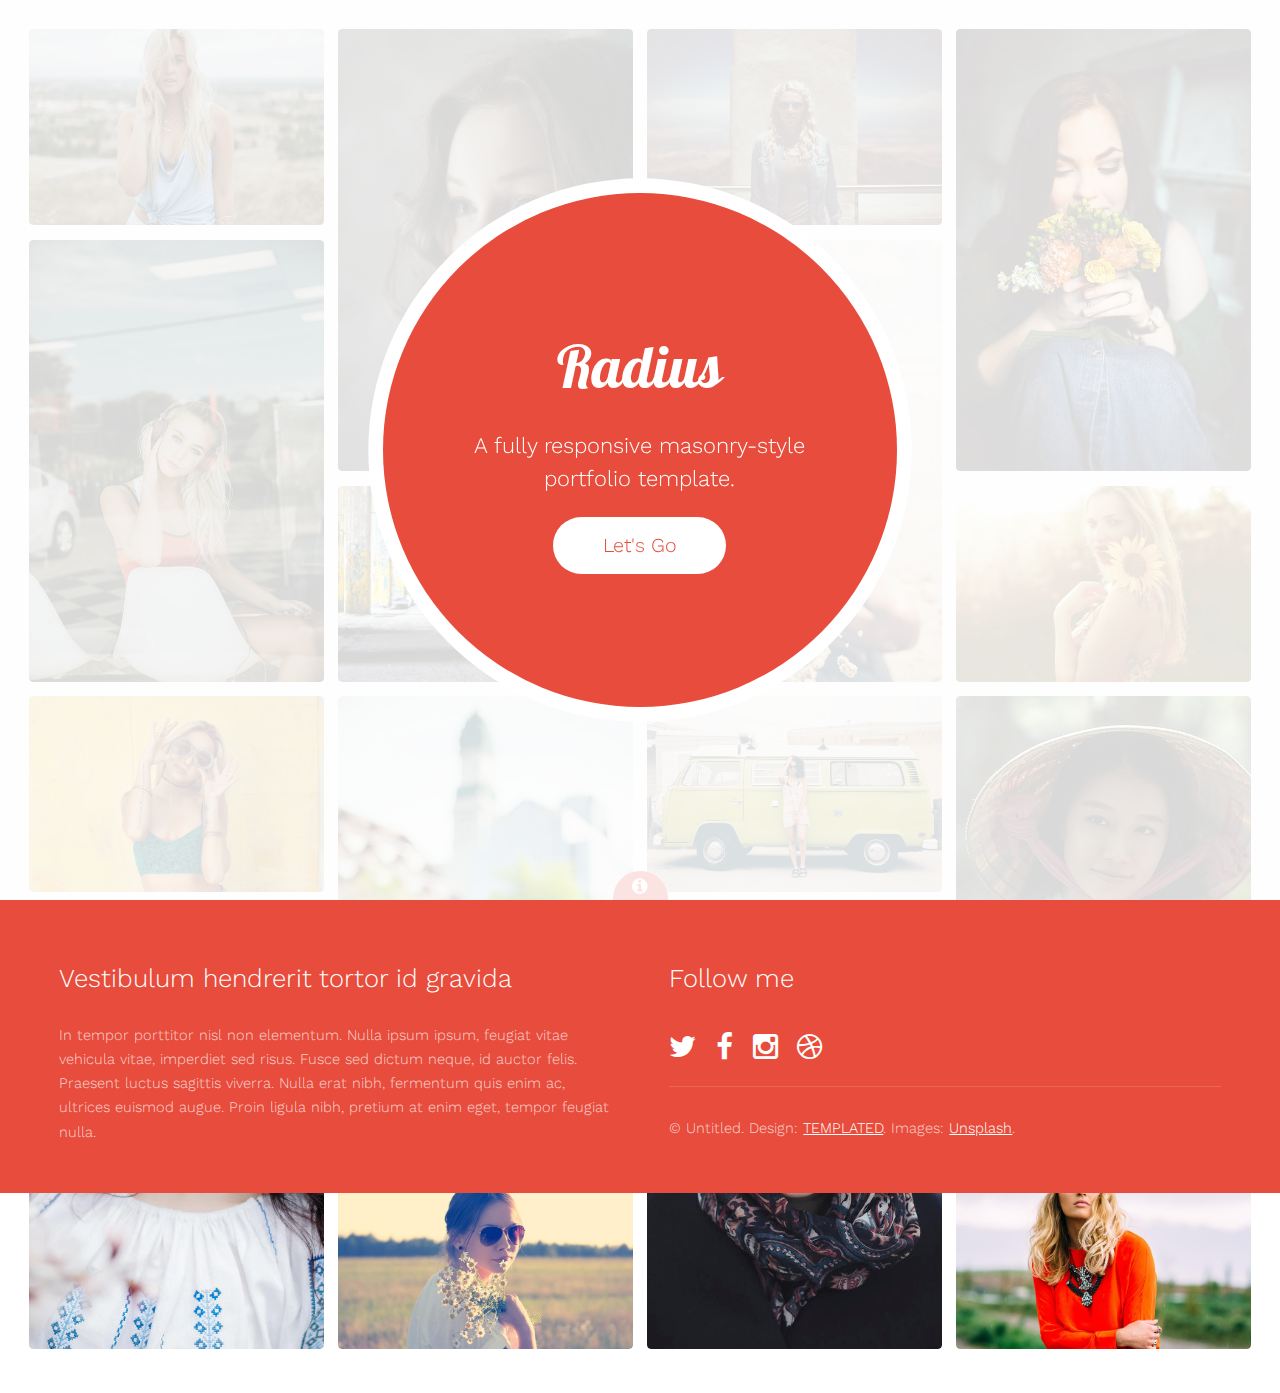
<file: Lab4/index.html>
<!DOCTYPE HTML>
<!--
	Radius by TEMPLATED
	templated.co @templatedco
	Released for free under the Creative Commons Attribution 3.0 license (templated.co/license)
-->
<html>
	<head>
		<title>Radius by TEMPLATED</title>
		<meta charset="utf-8" />
		<meta name="viewport" content="width=device-width, initial-scale=1" />
		<link rel="stylesheet" href="assets/css/main.css" />
	</head>
	<body>

		<!-- Header -->
			<header id="header">
				<div class="inner">
					<div class="content">
						<h1>Radius</h1>
						<h2>A fully responsive masonry-style<br />
						portfolio template.</h2>
						<a href="#" class="button big alt"><span>Let's Go</span></a>
					</div>
					<a href="#" class="button hidden"><span>Let's Go</span></a>
				</div>
			</header>

		<!-- Main -->
			<div id="main">
				<div class="inner">
					<div class="columns">

						<!-- Column 1 (horizontal, vertical, horizontal, vertical) -->
							<div class="image fit">
								<a href="detail1.html"><img src="imagesss/pic01.jpg" alt="" /></a>
							</div>
							<div class="image fit">
								<a href="detail1.html"><img src="imagesss/pic02.jpg" alt="" /></a>
							</div>
							<div class="image fit">
								<a href="detail1.html"><img src="imagesss/pic03.jpg" alt="" /></a>
							</div>
							<div class="image fit">
								<a href="detail1.html"><img src="imagesss/pic04.jpg" alt="" /></a>
							</div>

						<!-- Column 2 (vertical, horizontal, vertical, horizontal) -->
							<div class="image fit">
								<a href="detail1.html"><img src="imagesss/pic06.jpg" alt="" /></a>
							</div>
							<div class="image fit">
								<a href="detail1.html"><img src="imagesss/pic05.jpg" alt="" /></a>
							</div>
							<div class="image fit">
								<a href="detail1.html"><img src="imagesss/pic08.jpg" alt="" /></a>
							</div>
							<div class="image fit">
								<a href="detail1.html"><img src="imagesss/pic07.jpg" alt="" /></a>
							</div>

						<!-- Column 3 (horizontal, vertical, horizontal, vertical) -->
							<div class="image fit">
								<a href="detail1.html"><img src="imagesss/pic09.jpg" alt="" /></a>
							</div>
							<div class="image fit">
								<a href="detail1.html"><img src="imagesss/pic12.jpg" alt="" /></a>
							</div>
							<div class="image fit">
								<a href="detail1.html"><img src="imagesss/pic11.jpg" alt="" /></a>
							</div>
							<div class="image fit">
								<a href="detail1.html"><img src="imagesss/pic10.jpg" alt="" /></a>
							</div>

						<!-- Column 4 (vertical, horizontal, vertical, horizontal) -->
							<div class="image fit">
								<a href="detail1.html"><img src="imagesss/pic13.jpg" alt="" /></a>
							</div>
							<div class="image fit">
								<a href="detail1.html"><img src="imagesss/pic14.jpg" alt="" /></a>
							</div>
							<div class="image fit">
								<a href="detail1.html"><img src="imagesss/pic15.jpg" alt="" /></a>
							</div>
							<div class="image fit">
								<a href="detail1.html"><img src="imagesss/pic16.jpg" alt="" /></a>
							</div>

					</div>
				</div>
			</div>

		<!-- Footer -->
			<footer id="footer">
				<a href="#" class="info fa fa-info-circle"><span>About</span></a>
				<div class="inner">
					<div class="content">
						<h3>Vestibulum hendrerit tortor id gravida</h3>
						<p>In tempor porttitor nisl non elementum. Nulla ipsum ipsum, feugiat vitae vehicula vitae, imperdiet sed risus. Fusce sed dictum neque, id auctor felis. Praesent luctus sagittis viverra. Nulla erat nibh, fermentum quis enim ac, ultrices euismod augue. Proin ligula nibh, pretium at enim eget, tempor feugiat nulla.</p>
					</div>
					<div class="copyright">
						<h3>Follow me</h3>
						<ul class="icons">
							<li><a href="#" class="icon fa-twitter"><span class="label">Twitter</span></a></li>
							<li><a href="#" class="icon fa-facebook"><span class="label">Facebook</span></a></li>
							<li><a href="#" class="icon fa-instagram"><span class="label">Instagram</span></a></li>
							<li><a href="#" class="icon fa-dribbble"><span class="label">Dribbble</span></a></li>
						</ul>
						&copy; Untitled. Design: <a href="https://templated.co">TEMPLATED</a>. Images: <a href="https://unsplash.com/">Unsplash</a>.
					</div>
				</div>
			</footer>

		<!-- Scripts -->
			<script src="assets/js/jquery.min.js"></script>
			<script src="assets/js/skel.min.js"></script>
			<script src="assets/js/util.js"></script>
			<script src="assets/js/main.js"></script>

	</body>
</html>
</file>
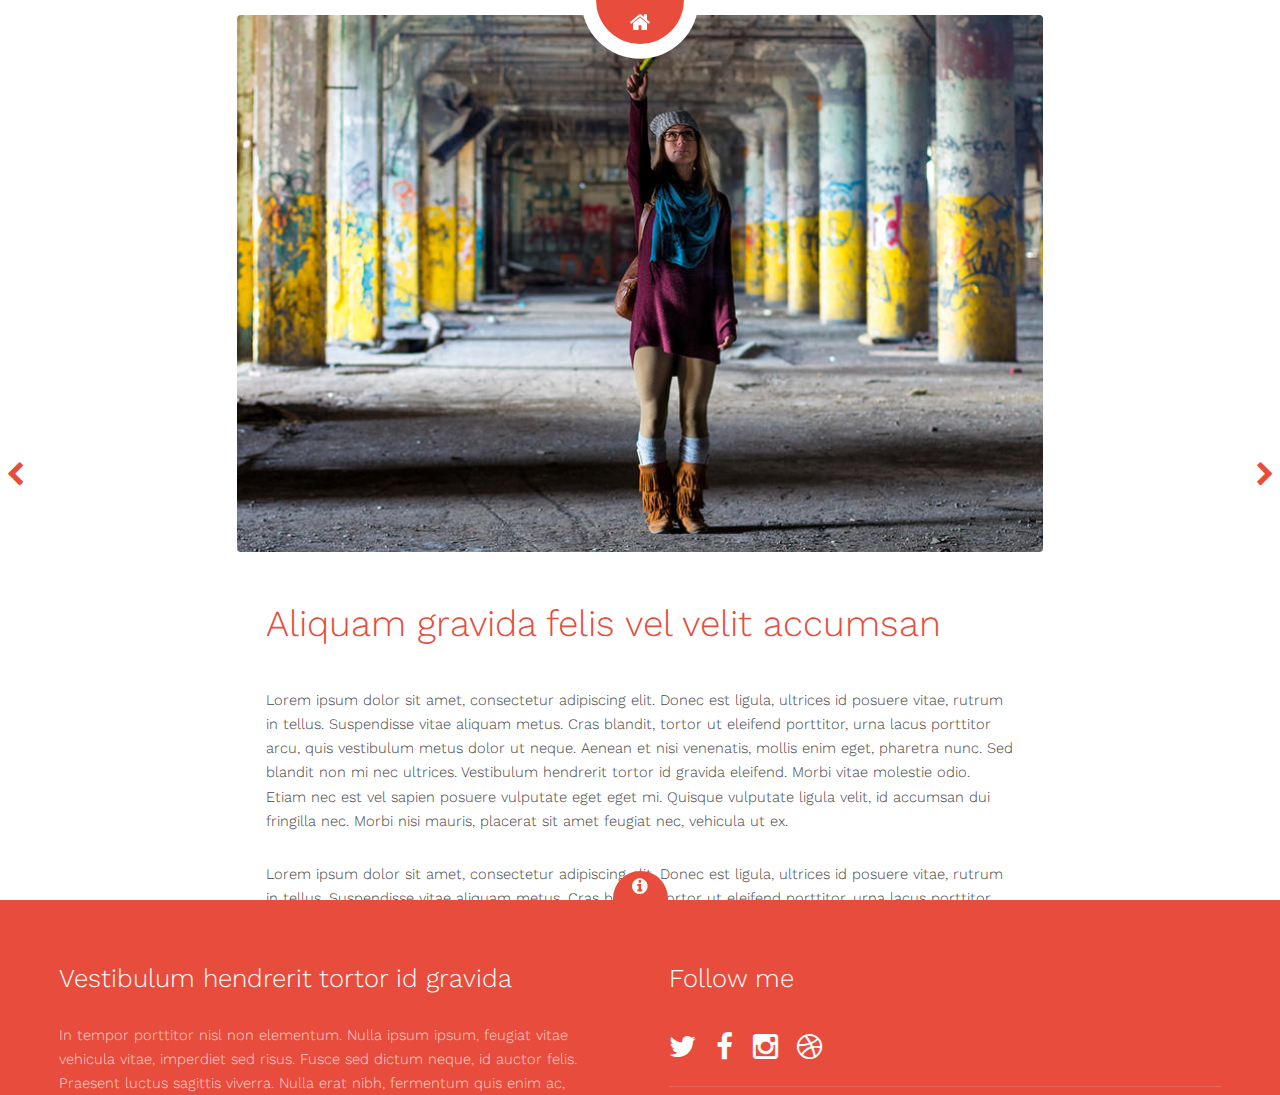
<file: Lab4/detail1.html>
<!DOCTYPE HTML>
<!--
	Radius by TEMPLATED
	templated.co @templatedco
	Released for free under the Creative Commons Attribution 3.0 license (templated.co/license)
-->
<html>
	<head>
		<title>Detail 1</title>
		<meta charset="utf-8" />
		<meta name="viewport" content="width=device-width, initial-scale=1" />
		<link rel="stylesheet" href="assets/css/main.css" />
	</head>
	<body>

		<!-- Header -->
			<header id="header" class="preview">
				<div class="inner">
					<div class="content">
						<h1>Hello</h1>
						<h2>This is a website designed by Cao Trung Vinh.</h2>
					</div>
					<a href="../lab4.html" class="button hidden"><span>Let's Go</span></a>
				</div>
			</header>

		<!-- Main -->
			<div id="preview">
				<div class="inner">
					<div class="image fit">
						<img src="imagesss/pic05.jpg" alt="" />
					</div>
					<div class="content">
						<header>
							<h2>Aliquam gravida felis vel velit accumsan</h2>
						</header>
						<p>Lorem ipsum dolor sit amet, consectetur adipiscing elit. Donec est ligula, ultrices id posuere vitae, rutrum in tellus. Suspendisse vitae aliquam metus. Cras blandit, tortor ut eleifend porttitor, urna lacus porttitor arcu, quis vestibulum metus dolor ut neque. Aenean et nisi venenatis, mollis enim eget, pharetra nunc. Sed blandit non mi nec ultrices. Vestibulum hendrerit tortor id gravida eleifend. Morbi vitae molestie odio. Etiam nec est vel sapien posuere vulputate eget eget mi. Quisque vulputate ligula velit, id accumsan dui fringilla nec. Morbi nisi mauris, placerat sit amet feugiat nec, vehicula ut ex.</p>
						<p>Lorem ipsum dolor sit amet, consectetur adipiscing elit. Donec est ligula, ultrices id posuere vitae, rutrum in tellus. Suspendisse vitae aliquam metus. Cras blandit, tortor ut eleifend porttitor, urna lacus porttitor arcu, quis vestibulum metus dolor ut neque. Aenean et nisi venenatis, mollis enim eget, pharetra nunc. Sed blandit non mi nec ultrices. Vestibulum hendrerit tortor id gravida eleifend. Morbi vitae molestie odio. Etiam nec est vel sapien posuere vulputate eget eget mi. Quisque vulputate ligula velit, id accumsan dui fringilla nec. Morbi nisi mauris, placerat sit amet feugiat nec, vehicula ut ex.</p>
					</div>
				</div>
				<a href="detail1.html" class="nav previous"><span class="fa fa-chevron-left"></span></a>
				<a href="detail2.html" class="nav next"><span class="fa fa-chevron-right"></span></a>
			</div>

		<!-- Footer -->
			<footer id="footer">
				<a href="#" class="info fa fa-info-circle"><span>About</span></a>
				<div class="inner">
					<div class="content">
						<h3>Vestibulum hendrerit tortor id gravida</h3>
						<p>In tempor porttitor nisl non elementum. Nulla ipsum ipsum, feugiat vitae vehicula vitae, imperdiet sed risus. Fusce sed dictum neque, id auctor felis. Praesent luctus sagittis viverra. Nulla erat nibh, fermentum quis enim ac, ultrices euismod augue. Proin ligula nibh, pretium at enim eget, tempor feugiat nulla.</p>
					</div>
					<div class="copyright">
						<h3>Follow me</h3>
						<ul class="icons">
							<li><a href="#" class="icon fa-twitter"><span class="label">Twitter</span></a></li>
							<li><a href="#" class="icon fa-facebook"><span class="label">Facebook</span></a></li>
							<li><a href="#" class="icon fa-instagram"><span class="label">Instagram</span></a></li>
							<li><a href="#" class="icon fa-dribbble"><span class="label">Dribbble</span></a></li>
						</ul>
						Copyright © 2019 <a href="https://templated.co"> PROJECT</a>. Design By : <a href="https://unsplash.com/">Cao Trung Vĩnh</a>.
					</div>
				</div>
			</footer>

		<!-- Scripts -->
			<script src="assets/js/jquery.min.js"></script>
			<script src="assets/js/skel.min.js"></script>
			<script src="assets/js/util.js"></script>
			<script src="assets/js/main.js"></script>

	</body>
</html>
</file>
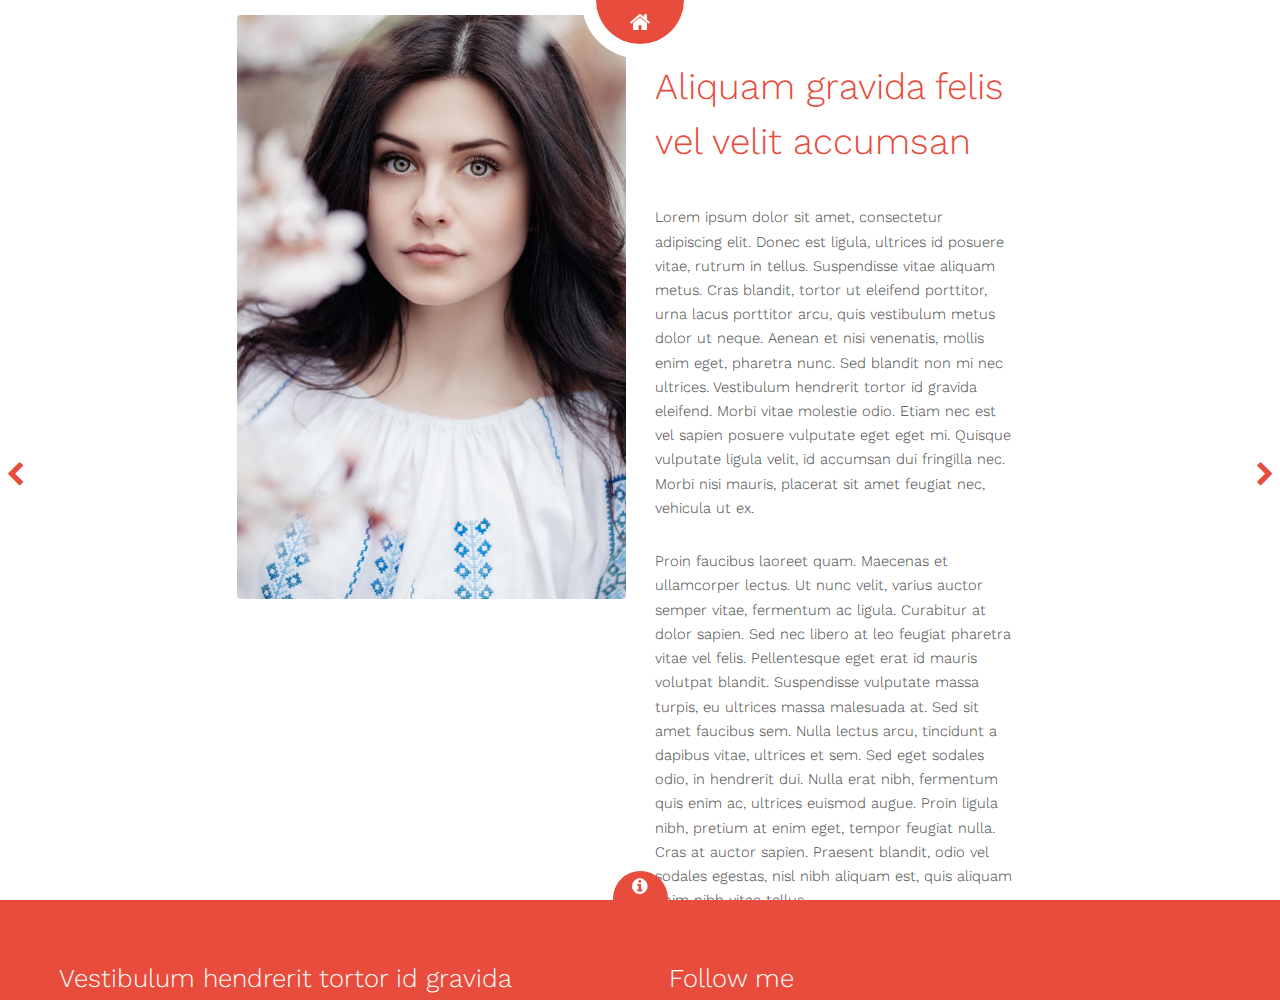
<file: Lab4/detail2.html>
<!DOCTYPE HTML>
<!--
	Radius by TEMPLATED
	templated.co @templatedco
	Released for free under the Creative Commons Attribution 3.0 license (templated.co/license)
-->
<html>
	<head>
		<title>Detail 2 - Radius by TEMPLATED</title>
		<meta charset="utf-8" />
		<meta name="viewport" content="width=device-width, initial-scale=1" />
		<link rel="stylesheet" href="assets/css/main.css" />
	</head>
	<body>

		<!-- Header -->
			<header id="header" class="preview">
				<div class="inner">
					<div class="content">
						<h1>Hello</h1>
						<h2>This is a website designed by Cao Trung Vinh.</h2>
					</div>
					<a href="../lab4.html" class="button hidden"><span>Let's Go</span></a>
				</div>
			</header>

		<!-- Main -->
			<div id="preview" class="vertical">
				<div class="inner">
					<div class="image fit">
						<img src="imagesss/pic04.jpg" alt="" />
					</div>
					<div class="content">
						<header>
							<h2>Aliquam gravida felis vel velit accumsan</h2>
						</header>
						<p>Lorem ipsum dolor sit amet, consectetur adipiscing elit. Donec est ligula, ultrices id posuere vitae, rutrum in tellus. Suspendisse vitae aliquam metus. Cras blandit, tortor ut eleifend porttitor, urna lacus porttitor arcu, quis vestibulum metus dolor ut neque. Aenean et nisi venenatis, mollis enim eget, pharetra nunc. Sed blandit non mi nec ultrices. Vestibulum hendrerit tortor id gravida eleifend. Morbi vitae molestie odio. Etiam nec est vel sapien posuere vulputate eget eget mi. Quisque vulputate ligula velit, id accumsan dui fringilla nec. Morbi nisi mauris, placerat sit amet feugiat nec, vehicula ut ex.</p>
						<p>Proin faucibus laoreet quam. Maecenas et ullamcorper lectus. Ut nunc velit, varius auctor semper vitae, fermentum ac ligula. Curabitur at dolor sapien. Sed nec libero at leo feugiat pharetra vitae vel felis. Pellentesque eget erat id mauris volutpat blandit. Suspendisse vulputate massa turpis, eu ultrices massa malesuada at. Sed sit amet faucibus sem. Nulla lectus arcu, tincidunt a dapibus vitae, ultrices et sem. Sed eget sodales odio, in hendrerit dui. Nulla erat nibh, fermentum quis enim ac, ultrices euismod augue. Proin ligula nibh, pretium at enim eget, tempor feugiat nulla. Cras at auctor sapien. Praesent blandit, odio vel sodales egestas, nisl nibh aliquam est, quis aliquam enim nibh vitae tellus.</p>
					</div>
				</div>
				<a href="detail1.html" class="nav previous"><span class="fa fa-chevron-left"></span></a>
				<a href="detail2.html" class="nav next"><span class="fa fa-chevron-right"></span></a>
			</div>

		<!-- Footer -->
			<footer id="footer">
				<a href="#" class="info fa fa-info-circle"><span>About</span></a>
				<div class="inner">
					<div class="content">
						<h3>Vestibulum hendrerit tortor id gravida</h3>
						<p>In tempor porttitor nisl non elementum. Nulla ipsum ipsum, feugiat vitae vehicula vitae, imperdiet sed risus. Fusce sed dictum neque, id auctor felis. Praesent luctus sagittis viverra. Nulla erat nibh, fermentum quis enim ac, ultrices euismod augue. Proin ligula nibh, pretium at enim eget, tempor feugiat nulla.</p>
					</div>
					<div class="copyright">
						<h3>Follow me</h3>
						<ul class="icons">
							<li><a href="#" class="icon fa-twitter"><span class="label">Twitter</span></a></li>
							<li><a href="#" class="icon fa-facebook"><span class="label">Facebook</span></a></li>
							<li><a href="#" class="icon fa-instagram"><span class="label">Instagram</span></a></li>
							<li><a href="#" class="icon fa-dribbble"><span class="label">Dribbble</span></a></li>
						</ul>
						Copyright © 2019 <a href="https://templated.co"> PROJECT</a>. Design By : <a href="https://unsplash.com/">Cao Trung Vĩnh</a>.
					</div>
				</div>
			</footer>

		<!-- Scripts -->
			<script src="assets/js/jquery.min.js"></script>
			<script src="assets/js/skel.min.js"></script>
			<script src="assets/js/util.js"></script>
			<script src="assets/js/main.js"></script>

	</body>
</html>
</file>
<file: Lab4/assets/css/main.css>
@import url(font-awesome.min.css);
@import url(https://fonts.googleapis.com/css?family=Pattaya|Work+Sans:400,200,300);

/*
	Radius by TEMPLATED
	templated.co @templatedco
	Released for free under the Creative Commons Attribution 3.0 license (templated.co/license)
*/

/* Reset */

	html, body, div, span, applet, object, iframe, h1, h2, h3, h4, h5, h6, p, blockquote, pre, a, abbr, acronym, address, big, cite, code, del, dfn, em, img, ins, kbd, q, s, samp, small, strike, strong, sub, sup, tt, var, b, u, i, center, dl, dt, dd, ol, ul, li, fieldset, form, label, legend, table, caption, tbody, tfoot, thead, tr, th, td, article, aside, canvas, details, embed, figure, figcaption, footer, header, hgroup, menu, nav, output, ruby, section, summary, time, mark, audio, video {
		margin: 0;
		padding: 0;
		border: 0;
		font-size: 100%;
		font: inherit;
		vertical-align: baseline;
	}

	article, aside, details, figcaption, figure, footer, header, hgroup, menu, nav, section {
		display: block;
	}

	body {
		line-height: 1;
	}

	ol, ul {
		list-style: none;
	}

	blockquote, q {
		quotes: none;
	}

	blockquote:before, blockquote:after, q:before, q:after {
		content: '';
		content: none;
	}

	table {
		border-collapse: collapse;
		border-spacing: 0;
	}

	body {
		-webkit-text-size-adjust: none;
	}

/* Box Model */

	*, *:before, *:after {
		-moz-box-sizing: border-box;
		-webkit-box-sizing: border-box;
		box-sizing: border-box;
	}

/* Basic */

	@-ms-viewport {
		width: device-width;
	}

	@media screen and (max-width: 480px) {

		html, body {
			min-width: 320px;
		}

	}

	body {
		background: #fff;
	}

		body.is-loading *, body.is-loading *:before, body.is-loading *:after {
			-moz-animation: none !important;
			-webkit-animation: none !important;
			-ms-animation: none !important;
			animation: none !important;
			-moz-transition: none !important;
			-webkit-transition: none !important;
			-ms-transition: none !important;
			transition: none !important;
		}

/* Type */

	body {
		background-color: #fff;
		color: #444;
	}

	body, input, select, textarea {
		font-family: "Work Sans", sans-serif;
		font-size: 13pt;
		font-weight: 300;
		line-height: 1.65;
	}

		@media screen and (max-width: 1680px) {

			body, input, select, textarea {
				font-size: 11pt;
			}

		}

		@media screen and (max-width: 1280px) {

			body, input, select, textarea {
				font-size: 11pt;
			}

		}

		@media screen and (max-width: 980px) {

			body, input, select, textarea {
				font-size: 12pt;
			}

		}

		@media screen and (max-width: 736px) {

			body, input, select, textarea {
				font-size: 12pt;
			}

		}

		@media screen and (max-width: 480px) {

			body, input, select, textarea {
				font-size: 12pt;
			}

		}

	a {
		text-decoration: underline;
		outline: 0;
	}

		a:hover {
			text-decoration: none;
		}

	strong, b {
		font-weight: 300;
	}

	em, i {
		font-style: italic;
	}

	p {
		margin: 0 0 2em 0;
	}

	h1, h2, h3, h4, h5, h6 {
		font-weight: 300;
		line-height: 1.5;
		margin: 0 0 1em 0;
	}

		h1 a, h2 a, h3 a, h4 a, h5 a, h6 a {
			color: inherit;
			text-decoration: none;
		}

	h2 {
		font-size: 1.75em;
	}

	h3 {
		font-size: 1.35em;
	}

	h4 {
		font-size: 1.1em;
	}

	h5 {
		font-size: 0.9em;
	}

	h6 {
		font-size: 0.7em;
	}

	sub {
		font-size: 0.8em;
		position: relative;
		top: 0.5em;
	}

	sup {
		font-size: 0.8em;
		position: relative;
		top: -0.5em;
	}

	blockquote {
		border-left: solid 4px;
		font-style: italic;
		margin: 0 0 2em 0;
		padding: 0.5em 0 0.5em 2em;
	}

	code {
		border-radius: 4px;
		border: solid 1px;
		font-family: "Courier New", monospace;
		font-size: 0.9em;
		margin: 0 0.25em;
		padding: 0.25em 0.65em;
	}

	pre {
		-webkit-overflow-scrolling: touch;
		font-family: "Courier New", monospace;
		font-size: 0.9em;
		margin: 0 0 2em 0;
	}

		pre code {
			display: block;
			line-height: 1.75;
			padding: 1em 1.5em;
			overflow-x: auto;
		}

	hr {
		border: 0;
		border-bottom: solid 1px;
		margin: 2em 0;
	}

		hr.major {
			margin: 3em 0;
		}

	.align-left {
		text-align: left;
	}

	.align-center {
		text-align: center;
	}

	.align-right {
		text-align: right;
	}

	input, select, textarea {
		color: #555;
	}

	a {
		color: #e74c3c;
	}

	strong, b {
		color: #555;
	}

	h1, h2, h3, h4, h5, h6 {
		color: #555;
	}

	blockquote {
		border-left-color: rgba(144, 144, 144, 0.25);
	}

	code {
		background: rgba(144, 144, 144, 0.075);
		border-color: rgba(144, 144, 144, 0.25);
	}

	hr {
		border-bottom-color: rgba(144, 144, 144, 0.25);
	}

/* Box */

	.box {
		border-radius: 4px;
		border: solid 1px;
		margin-bottom: 2em;
		padding: 1.5em;
	}

		.box > :last-child,
		.box > :last-child > :last-child,
		.box > :last-child > :last-child > :last-child {
			margin-bottom: 0;
		}

		.box.alt {
			border: 0;
			border-radius: 0;
			padding: 0;
		}

	.box {
		border-color: rgba(144, 144, 144, 0.25);
	}

/* Button */

	input[type="submit"],
	input[type="reset"],
	input[type="button"],
	button,
	.button {
		-moz-appearance: none;
		-webkit-appearance: none;
		-ms-appearance: none;
		appearance: none;
		-moz-transition: background-color 0.2s ease-in-out, color 0.2s ease-in-out;
		-webkit-transition: background-color 0.2s ease-in-out, color 0.2s ease-in-out;
		-ms-transition: background-color 0.2s ease-in-out, color 0.2s ease-in-out;
		transition: background-color 0.2s ease-in-out, color 0.2s ease-in-out;
		border-radius: 4px;
		border: 0;
		cursor: pointer;
		display: inline-block;
		font-weight: 300;
		height: 2.85em;
		line-height: 2.95em;
		padding: 0 2.5em;
		text-align: center;
		text-decoration: none;
		white-space: nowrap;
	}

		input[type="submit"].icon,
		input[type="reset"].icon,
		input[type="button"].icon,
		button.icon,
		.button.icon {
			padding-left: 1.35em;
		}

			input[type="submit"].icon:before,
			input[type="reset"].icon:before,
			input[type="button"].icon:before,
			button.icon:before,
			.button.icon:before {
				margin-right: 0.5em;
			}

		input[type="submit"].alt,
		input[type="reset"].alt,
		input[type="button"].alt,
		button.alt,
		.button.alt {
			background: #FFF;
			color: #e74c3c;
		}

		input[type="submit"].fit,
		input[type="reset"].fit,
		input[type="button"].fit,
		button.fit,
		.button.fit {
			display: block;
			margin: 0 0 1em 0;
			width: 100%;
		}

		input[type="submit"].small,
		input[type="reset"].small,
		input[type="button"].small,
		button.small,
		.button.small {
			font-size: 0.8em;
		}

		input[type="submit"].big,
		input[type="reset"].big,
		input[type="button"].big,
		button.big,
		.button.big {
			font-size: 1.35em;
		}

		input[type="submit"].disabled, input[type="submit"]:disabled,
		input[type="reset"].disabled,
		input[type="reset"]:disabled,
		input[type="button"].disabled,
		input[type="button"]:disabled,
		button.disabled,
		button:disabled,
		.button.disabled,
		.button:disabled {
			-moz-pointer-events: none;
			-webkit-pointer-events: none;
			-ms-pointer-events: none;
			pointer-events: none;
			opacity: 0.25;
		}

		@media screen and (max-width: 480px) {

			input[type="submit"],
			input[type="reset"],
			input[type="button"],
			button,
			.button {
				padding: 0;
			}

		}

/* Form */

	form {
		margin: 0 0 2em 0;
	}

	label {
		display: block;
		font-size: 0.9em;
		font-weight: 300;
		margin: 0 0 1em 0;
	}

	input[type="text"],
	input[type="password"],
	input[type="email"],
	select,
	textarea {
		-moz-appearance: none;
		-webkit-appearance: none;
		-ms-appearance: none;
		appearance: none;
		border-radius: 4px;
		border: none;
		border: solid 1px;
		color: inherit;
		display: block;
		outline: 0;
		padding: 0 1em;
		text-decoration: none;
		width: 100%;
	}

		input[type="text"]:invalid,
		input[type="password"]:invalid,
		input[type="email"]:invalid,
		select:invalid,
		textarea:invalid {
			box-shadow: none;
		}

	.select-wrapper {
		text-decoration: none;
		display: block;
		position: relative;
	}

		.select-wrapper:before {
			-moz-osx-font-smoothing: grayscale;
			-webkit-font-smoothing: antialiased;
			font-family: FontAwesome;
			font-style: normal;
			font-weight: normal;
			text-transform: none !important;
		}

		.select-wrapper:before {
			content: '\f078';
			display: block;
			height: 2.75em;
			line-height: 2.75em;
			pointer-events: none;
			position: absolute;
			right: 0;
			text-align: center;
			top: 0;
			width: 2.75em;
		}

		.select-wrapper select::-ms-expand {
			display: none;
		}

	input[type="text"],
	input[type="password"],
	input[type="email"],
	select {
		height: 2.75em;
	}

	textarea {
		padding: 0.75em 1em;
	}

	input[type="checkbox"],
	input[type="radio"] {
		-moz-appearance: none;
		-webkit-appearance: none;
		-ms-appearance: none;
		appearance: none;
		display: block;
		float: left;
		margin-right: -2em;
		opacity: 0;
		width: 1em;
		z-index: -1;
	}

		input[type="checkbox"] + label,
		input[type="radio"] + label {
			text-decoration: none;
			cursor: pointer;
			display: inline-block;
			font-size: 1em;
			font-weight: 300;
			padding-left: 2.4em;
			padding-right: 0.75em;
			position: relative;
		}

			input[type="checkbox"] + label:before,
			input[type="radio"] + label:before {
				-moz-osx-font-smoothing: grayscale;
				-webkit-font-smoothing: antialiased;
				font-family: FontAwesome;
				font-style: normal;
				font-weight: normal;
				text-transform: none !important;
			}

			input[type="checkbox"] + label:before,
			input[type="radio"] + label:before {
				border-radius: 4px;
				border: solid 1px;
				content: '';
				display: inline-block;
				height: 1.65em;
				left: 0;
				line-height: 1.58125em;
				position: absolute;
				text-align: center;
				top: 0;
				width: 1.65em;
			}

		input[type="checkbox"]:checked + label:before,
		input[type="radio"]:checked + label:before {
			content: '\f00c';
		}

	input[type="checkbox"] + label:before {
		border-radius: 4px;
	}

	input[type="radio"] + label:before {
		border-radius: 100%;
	}

	::-webkit-input-placeholder {
		opacity: 1.0;
	}

	:-moz-placeholder {
		opacity: 1.0;
	}

	::-moz-placeholder {
		opacity: 1.0;
	}

	:-ms-input-placeholder {
		opacity: 1.0;
	}

	.formerize-placeholder {
		opacity: 1.0;
	}

	label {
		color: #555;
	}

	input[type="text"],
	input[type="password"],
	input[type="email"],
	select,
	textarea {
		background: rgba(144, 144, 144, 0.075);
		border-color: rgba(144, 144, 144, 0.25);
	}

		input[type="text"]:focus,
		input[type="password"]:focus,
		input[type="email"]:focus,
		select:focus,
		textarea:focus {
			border-color: #e74c3c;
			box-shadow: 0 0 0 1px #e74c3c;
		}

	.select-wrapper:before {
		color: rgba(144, 144, 144, 0.25);
	}

	input[type="checkbox"] + label,
	input[type="radio"] + label {
		color: #444;
	}

		input[type="checkbox"] + label:before,
		input[type="radio"] + label:before {
			background: rgba(144, 144, 144, 0.075);
			border-color: rgba(144, 144, 144, 0.25);
		}

	input[type="checkbox"]:checked + label:before,
	input[type="radio"]:checked + label:before {
		background-color: #e74c3c;
		border-color: #e74c3c;
		color: #ffffff;
	}

	input[type="checkbox"]:focus + label:before,
	input[type="radio"]:focus + label:before {
		border-color: #e74c3c;
		box-shadow: 0 0 0 1px #e74c3c;
	}

	::-webkit-input-placeholder {
		color: #bbb !important;
	}

	:-moz-placeholder {
		color: #bbb !important;
	}

	::-moz-placeholder {
		color: #bbb !important;
	}

	:-ms-input-placeholder {
		color: #bbb !important;
	}

	.formerize-placeholder {
		color: #bbb !important;
	}

/* Icon */

	.icon {
		text-decoration: none;
		border-bottom: none;
		position: relative;
	}

		.icon:before {
			-moz-osx-font-smoothing: grayscale;
			-webkit-font-smoothing: antialiased;
			font-family: FontAwesome;
			font-style: normal;
			font-weight: normal;
			text-transform: none !important;
		}

		.icon > .label {
			display: none;
		}

/* Image */

	.image {
		border-radius: 4px;
		border: 0;
		display: inline-block;
		position: relative;
	}

		.image img {
			border-radius: 4px;
			display: block;
		}

		.image.left, .image.right {
			max-width: 40%;
		}

			.image.left img, .image.right img {
				width: 100%;
			}

		.image.left {
			float: left;
			margin: 0 1.5em 1em 0;
			top: 0.25em;
		}

		.image.right {
			float: right;
			margin: 0 0 1em 1.5em;
			top: 0.25em;
		}

		.image.fit {
			display: block;
			margin: 0 0 2em 0;
			width: 100%;
		}

			.image.fit img {
				width: 100%;
			}

		.image.main {
			display: block;
			margin: 0 0 3em 0;
			width: 100%;
		}

			.image.main img {
				width: 100%;
			}

/* List */

	ol {
		list-style: decimal;
		margin: 0 0 2em 0;
		padding-left: 1.25em;
	}

		ol li {
			padding-left: 0.25em;
		}

	ul {
		list-style: disc;
		margin: 0 0 2em 0;
		padding-left: 1em;
	}

		ul li {
			padding-left: 0.5em;
		}

		ul.alt {
			list-style: none;
			padding-left: 0;
		}

			ul.alt li {
				border-top: solid 1px;
				padding: 0.5em 0;
			}

				ul.alt li:first-child {
					border-top: 0;
					padding-top: 0;
				}

		ul.icons {
			cursor: default;
			list-style: none;
			padding-left: 0;
		}

			ul.icons li {
				display: inline-block;
				padding: 0 1em 0 0;
			}

				ul.icons li:last-child {
					padding-right: 0;
				}

				ul.icons li .icon:before {
					font-size: 2em;
				}

		ul.actions {
			cursor: default;
			list-style: none;
			padding-left: 0;
		}

			ul.actions li {
				display: inline-block;
				padding: 0 1em 0 0;
				vertical-align: middle;
			}

				ul.actions li:last-child {
					padding-right: 0;
				}

			ul.actions.small li {
				padding: 0 0.5em 0 0;
			}

			ul.actions.vertical li {
				display: block;
				padding: 1em 0 0 0;
			}

				ul.actions.vertical li:first-child {
					padding-top: 0;
				}

				ul.actions.vertical li > * {
					margin-bottom: 0;
				}

			ul.actions.vertical.small li {
				padding: 0.5em 0 0 0;
			}

				ul.actions.vertical.small li:first-child {
					padding-top: 0;
				}

			ul.actions.fit {
				display: table;
				margin-left: -1em;
				padding: 0;
				table-layout: fixed;
				width: calc(100% + 1em);
			}

				ul.actions.fit li {
					display: table-cell;
					padding: 0 0 0 1em;
				}

					ul.actions.fit li > * {
						margin-bottom: 0;
					}

				ul.actions.fit.small {
					margin-left: -0.5em;
					width: calc(100% + 0.5em);
				}

					ul.actions.fit.small li {
						padding: 0 0 0 0.5em;
					}

			@media screen and (max-width: 480px) {

				ul.actions {
					margin: 0 0 2em 0;
				}

					ul.actions li {
						padding: 1em 0 0 0;
						display: block;
						text-align: center;
						width: 100%;
					}

						ul.actions li:first-child {
							padding-top: 0;
						}

						ul.actions li > * {
							width: 100%;
							margin: 0 !important;
						}

							ul.actions li > *.icon:before {
								margin-left: -2em;
							}

					ul.actions.small li {
						padding: 0.5em 0 0 0;
					}

						ul.actions.small li:first-child {
							padding-top: 0;
						}

			}

	dl {
		margin: 0 0 2em 0;
	}

		dl dt {
			display: block;
			font-weight: 300;
			margin: 0 0 1em 0;
		}

		dl dd {
			margin-left: 2em;
		}

	ul.alt li {
		border-top-color: rgba(144, 144, 144, 0.25);
	}

/* Columns */

	.columns {
		position: relative;
		-moz-column-count: 4;
		-webkit-column-count: 4;
		column-count: 4;
		-moz-column-gap: 1em;
		-webkit-column-gap: 1em;
		column-gap: 1em;
	}

		.columns .image {
			position: relative;
			display: inline-block;
			margin: 0 0 .5em;
			width: 100%;
			overflow: hidden;
		}

			.columns .image img {
				-moz-transition: -moz-transform 0.2s ease-in-out;
				-webkit-transition: -webkit-transform 0.2s ease-in-out;
				-ms-transition: -ms-transform 0.2s ease-in-out;
				transition: transform 0.2s ease-in-out;
				-webkit-backface-visibility: hidden;
				-webkit-transform: translate3D(0, 0, 0);
			}

			.columns .image:hover img {
				-moz-transform: scale(1.1);
				-webkit-transform: scale(1.1);
				-ms-transform: scale(1.1);
				transform: scale(1.1);
			}

		@media screen and (max-width: 736px) {

			.columns {
				-moz-column-count: 2;
				-webkit-column-count: 2;
				column-count: 2;
			}

		}

		@media screen and (max-width: 480px) {

			.columns {
				-moz-column-count: 1;
				-webkit-column-count: 1;
				column-count: 1;
			}

		}

/* Preview */

	#preview {
		position: relative;
		padding: 1em;
	}

		#preview .inner {
			max-width: 70em;
			margin: 0 auto;
		}

		#preview .image {
			margin: 0;
		}

		#preview.vertical .inner {
			display: -ms-flexbox;
			display: -moz-flex;
			display: -webkit-flex;
			display: -ms-flex;
			display: flex;
		}

			#preview.vertical .inner .image {
				-ms-flex: 1 1 calc(100% - 50px);
				flex: 1 1 calc(100% - 50px);
				max-width: 100%;
				width: 50%;
			}

			#preview.vertical .inner .content {
				-ms-flex: 1 1 calc(100% - 50px);
				flex: 1 1 calc(100% - 50px);
				max-width: 100%;
				width: 50%;
			}

		#preview .nav {
			-moz-transition: background-color 0.2s ease-in-out;
			-webkit-transition: background-color 0.2s ease-in-out;
			-ms-transition: background-color 0.2s ease-in-out;
			transition: background-color 0.2s ease-in-out;
			position: fixed;
			height: 2em;
			width: 2em;
			background: #fff;
			border-radius: 100%;
			line-height: 2em;
			top: 50%;
			font-size: 1.75em;
			text-align: center;
			z-index: 10003;
		}

			#preview .nav:hover {
				background: #FFF;
			}

			#preview .nav.previous {
				left: -.4em;
			}

			#preview .nav.next {
				right: -.4em;
			}

		#preview .content {
			padding: 3em 2em;
		}

			#preview .content header h2 {
				font-size: 2.5em;
				color: #e74c3c;
			}

		@media screen and (max-width: 1680px) {

			#preview .inner {
				max-width: 55em;
			}

		}

		@media screen and (max-width: 980px) {

			#preview.vertical .inner {
				-moz-flex-wrap: wrap;
				-webkit-flex-wrap: wrap;
				-ms-flex-wrap: wrap;
				flex-wrap: wrap;
			}

		}

		@media screen and (max-width: 736px) {

			#preview .content {
				padding: 2em;
			}

				#preview .content header h2 {
					font-size: 2em;
				}

		}

/* Section/Article */

	section.special, article.special {
		text-align: center;
	}

	header p {
		position: relative;
		margin: 0 0 1.5em 0;
	}

	header h2 + p {
		font-size: 1.25em;
		margin-top: -1em;
	}

	header h3 + p {
		font-size: 1.1em;
		margin-top: -0.8em;
	}

	header h4 + p,
	header h5 + p,
	header h6 + p {
		font-size: 0.9em;
		margin-top: -0.6em;
	}

	header p {
		color: #bbb;
	}

/* Table */

	.table-wrapper {
		-webkit-overflow-scrolling: touch;
		overflow-x: auto;
	}

	table {
		margin: 0 0 2em 0;
		width: 100%;
	}

		table tbody tr {
			border: solid 1px;
			border-left: 0;
			border-right: 0;
		}

		table td {
			padding: 0.75em 0.75em;
		}

		table th {
			font-size: 0.9em;
			font-weight: 300;
			padding: 0 0.75em 0.75em 0.75em;
			text-align: left;
		}

		table thead {
			border-bottom: solid 2px;
		}

		table tfoot {
			border-top: solid 2px;
		}

		table.alt {
			border-collapse: separate;
		}

			table.alt tbody tr td {
				border: solid 1px;
				border-left-width: 0;
				border-top-width: 0;
			}

				table.alt tbody tr td:first-child {
					border-left-width: 1px;
				}

			table.alt tbody tr:first-child td {
				border-top-width: 1px;
			}

			table.alt thead {
				border-bottom: 0;
			}

			table.alt tfoot {
				border-top: 0;
			}

	table tbody tr {
		border-color: rgba(144, 144, 144, 0.25);
	}

		table tbody tr:nth-child(2n + 1) {
			background-color: rgba(144, 144, 144, 0.075);
		}

	table th {
		color: #555;
	}

	table thead {
		border-bottom-color: rgba(144, 144, 144, 0.25);
	}

	table tfoot {
		border-top-color: rgba(144, 144, 144, 0.25);
	}

	table.alt tbody tr td {
		border-color: rgba(144, 144, 144, 0.25);
	}

/* Header */

	#header {
		-moz-transition: background 1s ease-in-out, height 0.2s ease-in-out;
		-webkit-transition: background 1s ease-in-out, height 0.2s ease-in-out;
		-ms-transition: background 1s ease-in-out, height 0.2s ease-in-out;
		transition: background 1s ease-in-out, height 0.2s ease-in-out;
		display: -moz-flex;
		display: -webkit-flex;
		display: -ms-flex;
		display: flex;
		-moz-justify-content: center;
		-webkit-justify-content: center;
		-ms-justify-content: center;
		justify-content: center;
		-moz-align-items: center;
		-webkit-align-items: center;
		-ms-align-items: center;
		align-items: center;
		display: -ms-flexbox;
		-ms-flex-align: center;
		-ms-flex-pack: center;
		background: rgba(254, 254, 254, 0.85);
		position: fixed;
		top: 0;
		width: 100%;
		height: 100vh;
		z-index: 10001;
	}

		#header .inner {
			-moz-transition: height 0.2s ease-in-out, width 0.2s ease-in-out;
			-webkit-transition: height 0.2s ease-in-out, width 0.2s ease-in-out;
			-ms-transition: height 0.2s ease-in-out, width 0.2s ease-in-out;
			transition: height 0.2s ease-in-out, width 0.2s ease-in-out;
			display: -moz-flex;
			display: -webkit-flex;
			display: -ms-flex;
			display: flex;
			-moz-flex-direction: column;
			-webkit-flex-direction: column;
			-ms-flex-direction: column;
			flex-direction: column;
			-moz-justify-content: center;
			-webkit-justify-content: center;
			-ms-justify-content: center;
			justify-content: center;
			-moz-align-items: center;
			-webkit-align-items: center;
			-ms-align-items: center;
			align-items: center;
			display: -ms-flexbox;
			-ms-flex-align: center;
			-ms-flex-pack: center;
			background: #e74c3c;
			border-radius: 100%;
			width: 35em;
			height: 35em;
			padding: 4em;
			text-align: center;
			box-shadow: 0 0 0 1em #FFF;
			cursor: default;
		}

			#header .inner .content {
				-moz-transition: opacity 1s ease-in-out;
				-webkit-transition: opacity 1s ease-in-out;
				-ms-transition: opacity 1s ease-in-out;
				transition: opacity 1s ease-in-out;
				opacity: 1;
			}

				#header .inner .content h1 {
					font-size: 4em;
					font-family: 'Pattaya', sans-serif;
					margin: 0 0 .25em 0;
					color: #fff;
				}

				#header .inner .content h2 {
					font-size: 1.5em;
					color: #fff;
					margin: 0 0 1em 0;
				}

			#header .inner .button {
				-moz-transition: background 1s ease-in-out;
				-webkit-transition: background 1s ease-in-out;
				-ms-transition: background 1s ease-in-out;
				transition: background 1s ease-in-out;
				margin: 0;
				border-radius: 30px;
			}

				#header .inner .button.hidden {
					display: none;
					cursor: pointer;
				}

			#header .inner.hidden {
				display: none;
			}

		#header.hide, #header.preview {
			-moz-transition: background 0.2s ease-in-out, height 1s ease-in-out;
			-webkit-transition: background 0.2s ease-in-out, height 1s ease-in-out;
			-ms-transition: background 0.2s ease-in-out, height 1s ease-in-out;
			transition: background 0.2s ease-in-out, height 1s ease-in-out;
			background: none;
			height: 0;
		}

			#header.hide .inner, #header.preview .inner {
				height: 6em;
				width: 6em;
				padding: 2em;
			}

				#header.hide .inner .content, #header.preview .inner .content {
					opacity: 0;
				}

					#header.hide .inner .content h1, #header.preview .inner .content h1 {
						display: none;
					}

					#header.hide .inner .content h2, #header.preview .inner .content h2 {
						display: none;
					}

			#header.hide .button.big, #header.preview .button.big {
				display: none;
			}

			#header.hide .button.hidden, #header.preview .button.hidden {
				text-decoration: none;
				padding-top: 1.5em;
				padding-left: 0;
				padding-right: 0;
				background: none;
				display: inline-block;
			}

				#header.hide .button.hidden:before, #header.preview .button.hidden:before {
					-moz-osx-font-smoothing: grayscale;
					-webkit-font-smoothing: antialiased;
					font-family: FontAwesome;
					font-style: normal;
					font-weight: normal;
					text-transform: none !important;
				}

				#header.hide .button.hidden:before, #header.preview .button.hidden:before {
					content: '\f015';
					color: #FFF;
					font-size: 1.5em;
				}

				#header.hide .button.hidden span, #header.preview .button.hidden span {
					display: none;
				}

		@media screen and (max-width: 736px) {

			#header .inner {
				width: 25em;
				height: 25em;
				font-size: .75em;
				padding: 3em;
			}

		}

		@media screen and (max-width: 480px) {

			#header .inner {
				width: 26em;
				height: 26em;
				padding: 2em;
				font-size: .65em;
			}

				#header .inner .button {
					padding-left: 2em;
					padding-right: 2em;
				}

		}

/* Main */

	#main {
		padding: 2em;
	}

		#main .inner {
			max-width: 100%;
		}

/* Footer */

	#footer {
		-moz-transition: bottom 0.2s ease;
		-webkit-transition: bottom 0.2s ease;
		-ms-transition: bottom 0.2s ease;
		transition: bottom 0.2s ease;
		position: fixed;
		bottom: -20em;
		color: #FFF;
		left: 0;
		width: 100%;
		text-align: center;
		z-index: 9999;
	}

		#footer.show {
			bottom: 0;
		}

		#footer .info {
			position: relative;
			display: inline-block;
			text-decoration: none;
			border-radius: 50% 50% 0 0;
			background: #e74c3c;
			width: 3em;
			height: 3em;
			margin-bottom: -1.75em;
			color: #FFF;
			font-size: 1.25em;
			padding-top: .35em;
		}

			#footer .info span {
				display: none;
			}

		#footer .inner {
			display: -moz-flex;
			display: -webkit-flex;
			display: -ms-flex;
			display: flex;
			-moz-justify-content: center;
			-webkit-justify-content: center;
			-ms-justify-content: center;
			justify-content: center;
			-moz-align-items: stretch;
			-webkit-align-items: stretch;
			-ms-align-items: stretch;
			align-items: stretch;
			display: -ms-flexbox;
			-ms-flex-align: center;
			-ms-flex-pack: center;
			position: relative;
			z-index: 10003;
			background: #e74c3c;
			padding: 2em;
			height: 20em;
		}

			#footer .inner .content,
			#footer .inner .copyright {
				width: 50%;
				text-align: left;
				color: rgba(255, 255, 255, 0.75);
				padding: 2em;
				display: inline-block;
			}

				#footer .inner .content h3,
				#footer .inner .copyright h3 {
					color: #FFF;
					font-size: 1.75em;
				}

				#footer .inner .content a,
				#footer .inner .copyright a {
					color: #FFF;
				}

					#footer .inner .content a:hover,
					#footer .inner .copyright a:hover {
						color: rgba(255, 255, 255, 0.75);
					}

				#footer .inner .content p,
				#footer .inner .copyright p {
					margin: 0;
				}

			#footer .inner .copyright ul {
				border-bottom: 1px solid rgba(255, 255, 255, 0.15);
				padding-bottom: 1em;
			}

		@media screen and (max-width: 980px) {

			#footer {
				position: relative;
				bottom: 0;
			}

				#footer .inner {
					height: auto;
					display: block;
				}

					#footer .inner .content,
					#footer .inner .copyright {
						display: block;
						width: 100%;
						text-align: center;
					}

				#footer .info {
					display: none;
				}

		}

		@media screen and (max-width: 480px) {

			#footer .inner {
				padding: 2em;
			}

				#footer .inner .content,
				#footer .inner .copyright {
					padding: 1em;
				}

		}
</file>
